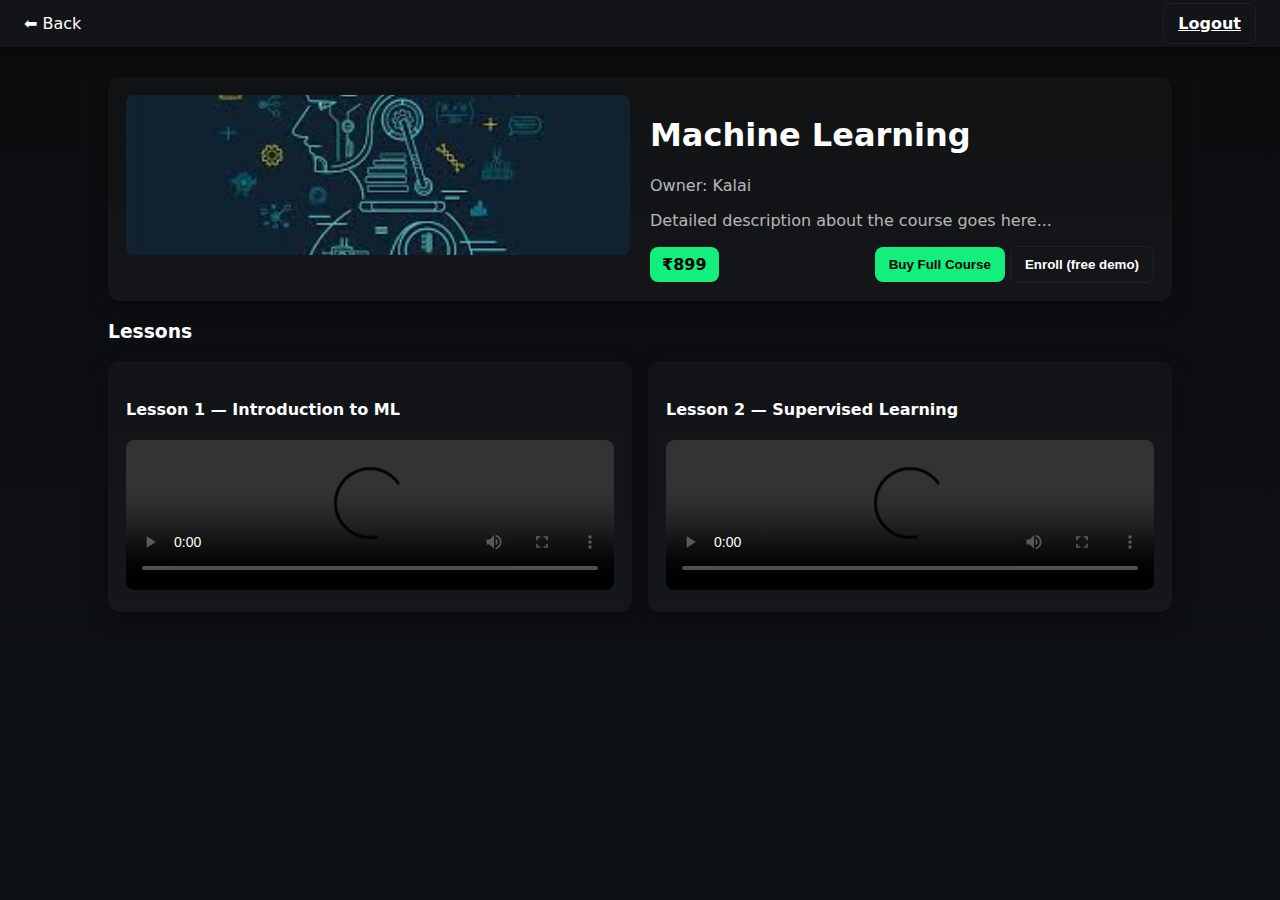
<file: lms/course.html>
<!doctype html>
<html lang="en">
<head>
  <meta charset="utf-8" />
  <meta name="viewport" content="width=device-width,initial-scale=1" />
  <title>Course | LMS</title>
  <link rel="stylesheet" href="style.css" />
</head>
<body>
  <header class="nav">
    <div class="nav-left">
      <a href="home.html" class="brand small">⬅ Back</a>
    </div>
    <div class="nav-right">
      <a href="login.html" class="btn ghost">Logout</a>
    </div>
  </header>

  <main class="container">
    <div class="course-detail card">
      <img id="courseHero" src="ml.jpg" class="hero" alt="">
      <div class="course-meta">
        <h1 id="courseTitle">Machine Learning</h1>
        <p class="muted">Owner: <span id="courseOwner">Kalai</span></p>
        <p id="courseDescription">Detailed description about the course goes here...</p>
        <div class="row between">
          <div class="price">₹<span id="coursePrice">899</span></div>
          <div>
            <button id="buyBtn" class="btn primary">Buy Full Course</button>
            <button id="enrollBtn" class="btn ghost">Enroll (free demo)</button>
          </div>
        </div>
      </div>
    </div>

    <section class="lessons">
      <h3>Lessons</h3>
      <div class="lesson-list">
        <article class="lesson card">
          <h4>Lesson 1 — Introduction to ML</h4>
          <video controls width="100%" src="https://samplelib.com/lib/preview/mp4/sample-5s.mp4"></video>
        </article>

        <article class="lesson card">
          <h4>Lesson 2 — Supervised Learning</h4>
          <video controls width="100%" src="https://samplelib.com/lib/preview/mp4/sample-10s.mp4"></video>
        </article>
      </div>
    </section>
  </main>

  <script src="script.js"></script>
</body>
</html>
</file>
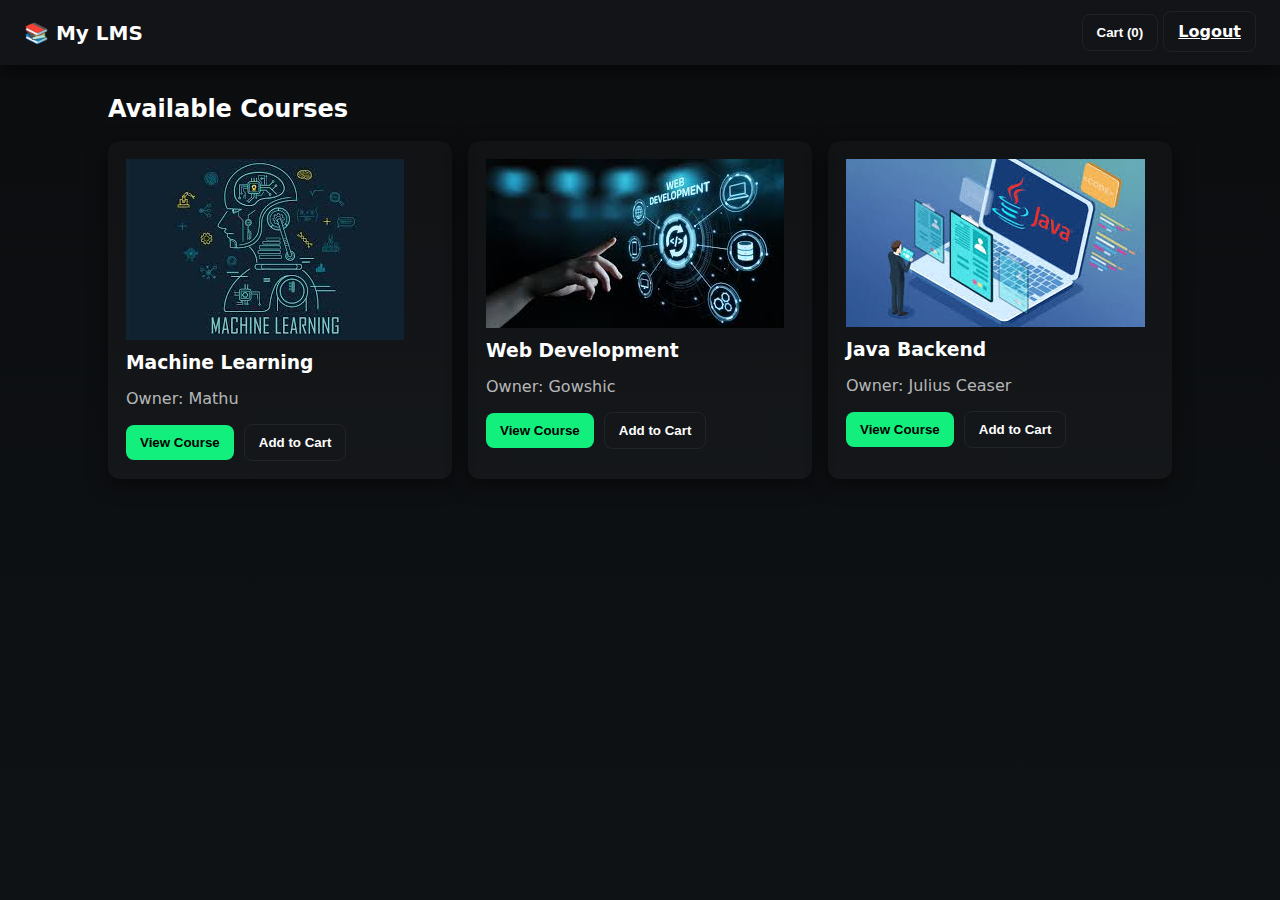
<file: lms/home.html>
<!doctype html>
<html lang="en">
<head>
  <meta charset="utf-8" />
  <meta name="viewport" content="width=device-width,initial-scale=1" />
  <title>Home | LMS</title>
  <link rel="stylesheet" href="style.css" />
</head>
<body>

  <header class="nav">
    <div class="nav-left">
      <h1 class="brand">📚 My LMS</h1>
    </div>
    <div class="nav-right">
      <button id="cartBtn" class="btn ghost">Cart (<span id="cartCount">0</span>)</button>
      <a href="login.html" class="btn ghost">Logout</a>
    </div>
  </header>

  <main class="container">
    <h2 class="page-title">Available Courses</h2>

    <section class="course-grid" id="courseGrid">
      <!-- cards injected by JS -->
    </section>
  </main>

  <!-- Course detail modal -->
  <div id="courseModal" class="modal hidden" aria-hidden="true">
    <div class="modal-content card">
      <button class="modal-close" id="modalClose">&times;</button>
      <img id="ml.jpg" alt="" class="modal-img">
      <h3 id="modalTitle"></h3>
      <p class="muted" id="modalOwner"></p>
      <p id="modalDesc"></p>
      <div class="row between">
        <strong id="modalPrice"></strong>
        <div>
          <button id="modalBuy" class="btn primary">Buy</button>
          <button id="modalAdd" class="btn ghost">Add to cart</button>
        </div>
      </div>
    </div>
  </div>

  <script src="script.js"></script>
</body>
</html>
</file>
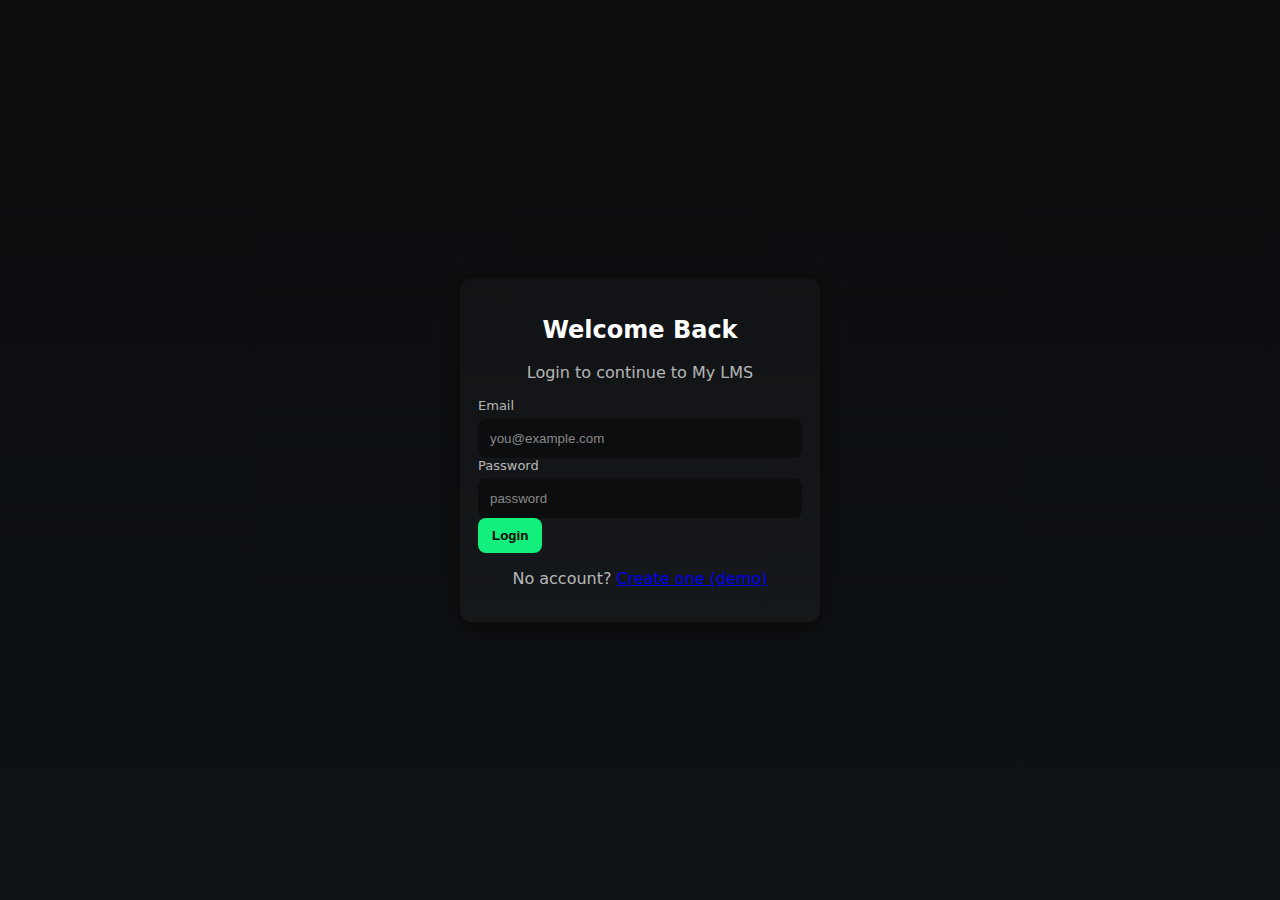
<file: lms/login.html>
<!doctype html>
<html lang="en">
<head>
  <meta charset="utf-8" />
  <meta name="viewport" content="width=device-width,initial-scale=1" />
  <title>Login | LMS</title>
  <link rel="stylesheet" href="style.css" />
</head>
<body class="page-center">

  <main class="card auth-card">
    <h2>Welcome Back</h2>
    <p class="muted">Login to continue to My LMS</p>

    <form id="loginForm" class="form">
      <label>
        <span class="label-text">Email</span>
        <input id="email" type="email" placeholder="you@example.com" required>
      </label>

      <label>
        <span class="label-text">Password</span>
        <input id="password" type="password" placeholder="password" required>
      </label>

      <button type="submit" class="btn primary">Login</button>
    </form>

    <p class="muted small">No account? <a href="#" id="fakeSignup">Create one (demo)</a></p>
  </main>

  <script src="script.js"></script>
</body>
</html>
</file>
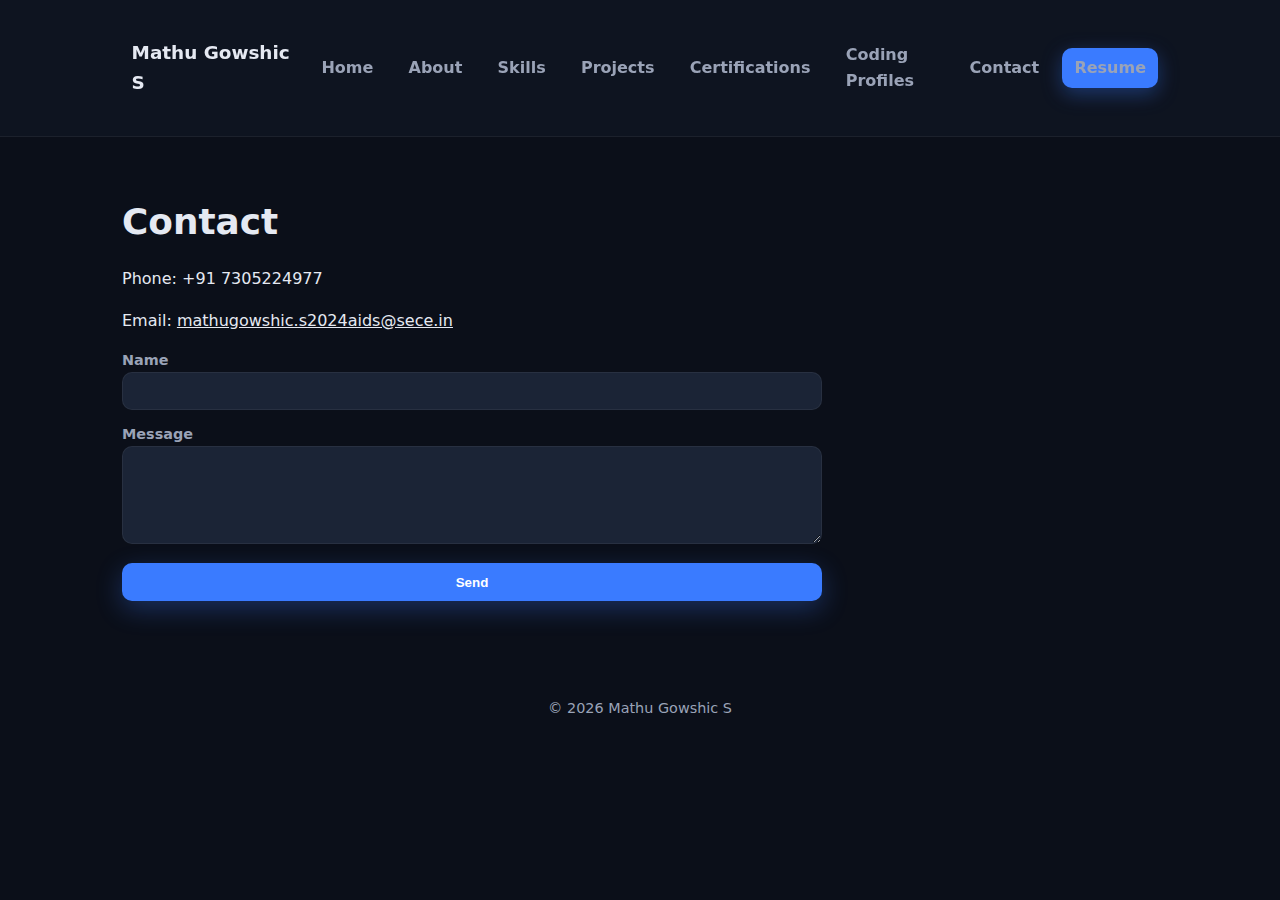
<file: Portfolio/contact.html>
<!doctype html>
<html lang="en">
<head>
  <meta charset="utf-8" />
  <meta name="viewport" content="width=device-width,initial-scale=1" />
  <title>Contact — Mathu Gowshic S</title>
  <link rel="stylesheet" href="./styles.css" />
</head>
<body>
  <header class="site-header">
    <div class="container header-inner">
      <a class="logo" href="index.html">Mathu Gowshic S</a>
      <nav class="nav">
        <a href="index.html">Home</a>
        <a href="about.html">About</a>
        <a href="skills.html">Skills</a>
        <a href="projects.html">Projects</a>
        <a href="certifications.html">Certifications</a>
        <a href="coding-profiles.html">Coding Profiles</a>
        <a href="contact.html">Contact</a>
        <a class="resume-btn" href="resume.pdf" target="_blank" rel="noopener">Resume</a>
      </nav>
      <button class="nav-toggle" aria-label="menu">☰</button>
    </div>
  </header>

  <main class="container">
    <h1>Contact</h1>
    <p>Phone: +91 7305224977</p>
    <p>Email: <a href="mailto:mathugowshic.s2024aids@sece.in">mathugowshic.s2024aids@sece.in</a></p>

    <form class="contact-form" action="mailto:mathugowshic.s2024aids@sece.in" method="post" enctype="text/plain">
      <label>
        Name
        <input type="text" name="name" required>
      </label>
      <label>
        Message
        <textarea name="message" rows="5" required></textarea>
      </label>
      <button type="submit">Send</button>
    </form>
  </main>

  <footer class="site-footer"><div class="container">© <span id="year7"></span> Mathu Gowshic S</div></footer>

  <script>document.getElementById('year7').textContent = new Date().getFullYear(); document.querySelector('.nav-toggle').addEventListener('click', ()=> document.querySelector('.nav').classList.toggle('open'))</script>
</body>
</html>
</file>
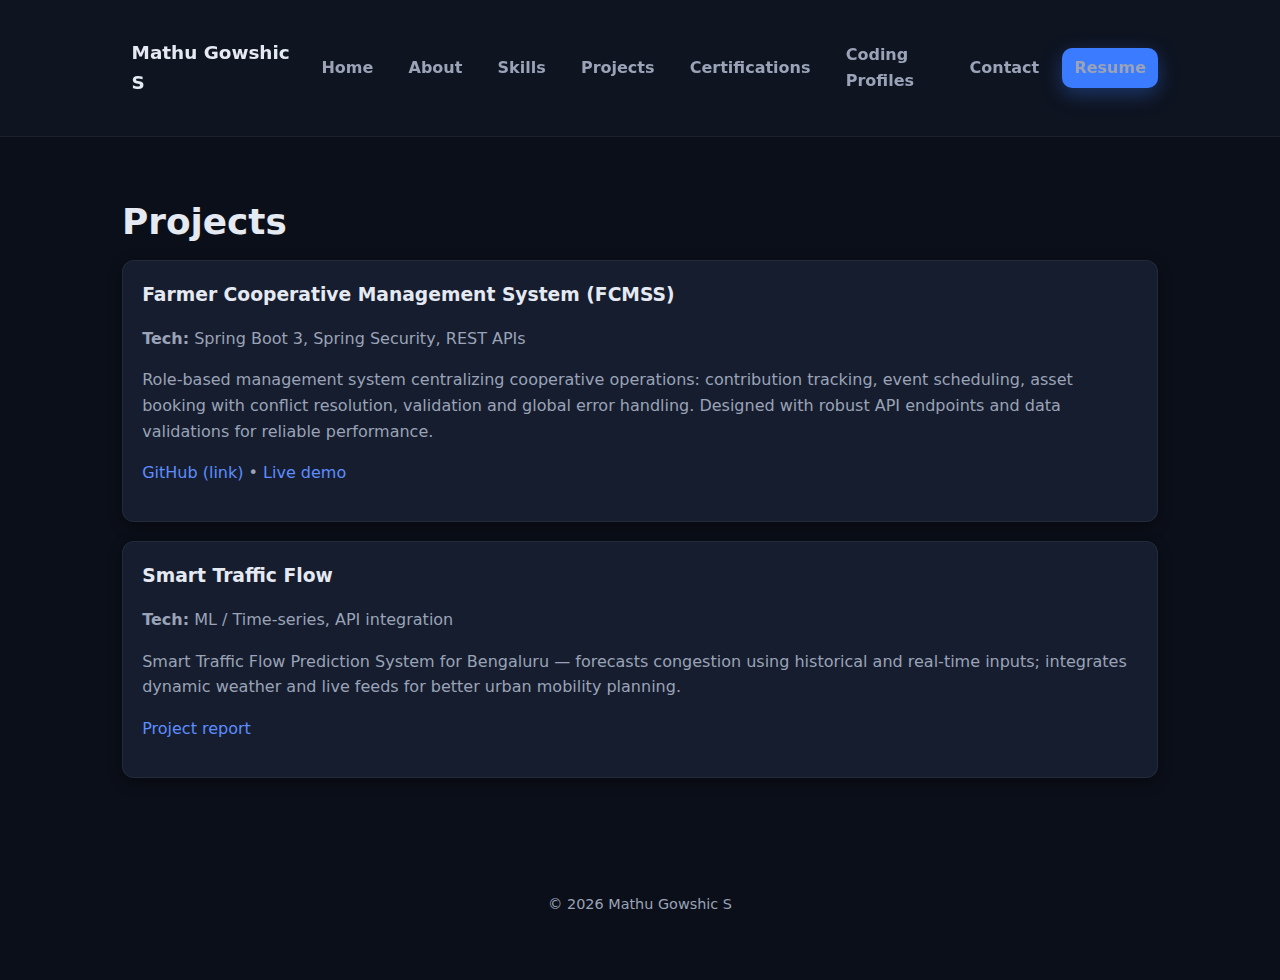
<file: Portfolio/projects.html>
<!doctype html>
<html lang="en">
<head>
  <meta charset="utf-8" />
  <meta name="viewport" content="width=device-width,initial-scale=1" />
  <title>Projects — Mathu Gowshic S</title>
  <link rel="stylesheet" href="./styles.css" />
</head>
<body>
  <header class="site-header">
    <div class="container header-inner">
      <a class="logo" href="index.html">Mathu Gowshic S</a>
      <nav class="nav">
        <a href="index.html">Home</a>
        <a href="about.html">About</a>
        <a href="skills.html">Skills</a>
        <a href="projects.html">Projects</a>
        <a href="certifications.html">Certifications</a>
        <a href="coding-profiles.html">Coding Profiles</a>
        <a href="contact.html">Contact</a>
        <a class="resume-btn" href="resume.pdf" target="_blank" rel="noopener">Resume</a>
      </nav>
      <button class="nav-toggle" aria-label="menu">☰</button>
    </div>
  </header>

  <main class="container">
    <h1>Projects</h1>

    <article class="project-card">
      <h3>Farmer Cooperative Management System (FCMSS)</h3>
      <p><strong>Tech:</strong> Spring Boot 3, Spring Security, REST APIs</p>
      <p>Role-based management system centralizing cooperative operations: contribution tracking, event scheduling, asset booking with conflict resolution, validation and global error handling. Designed with robust API endpoints and data validations for reliable performance.</p>
      <p><a href="#" target="_blank" rel="noopener">GitHub (link)</a> • <a href="#">Live demo</a></p>
    </article>

    <article class="project-card">
      <h3>Smart Traffic Flow</h3>
      <p><strong>Tech:</strong> ML / Time-series, API integration</p>
      <p>Smart Traffic Flow Prediction System for Bengaluru — forecasts congestion using historical and real-time inputs; integrates dynamic weather and live feeds for better urban mobility planning.</p>
      <p><a href="#" target="_blank" rel="noopener">Project report</a></p>
    </article>
  </main>

  <footer class="site-footer"><div class="container">© <span id="year4"></span> Mathu Gowshic S</div></footer>

  <script>document.getElementById('year4').textContent = new Date().getFullYear(); document.querySelector('.nav-toggle').addEventListener('click', ()=> document.querySelector('.nav').classList.toggle('open'))</script>
</body>
</html>
</file>
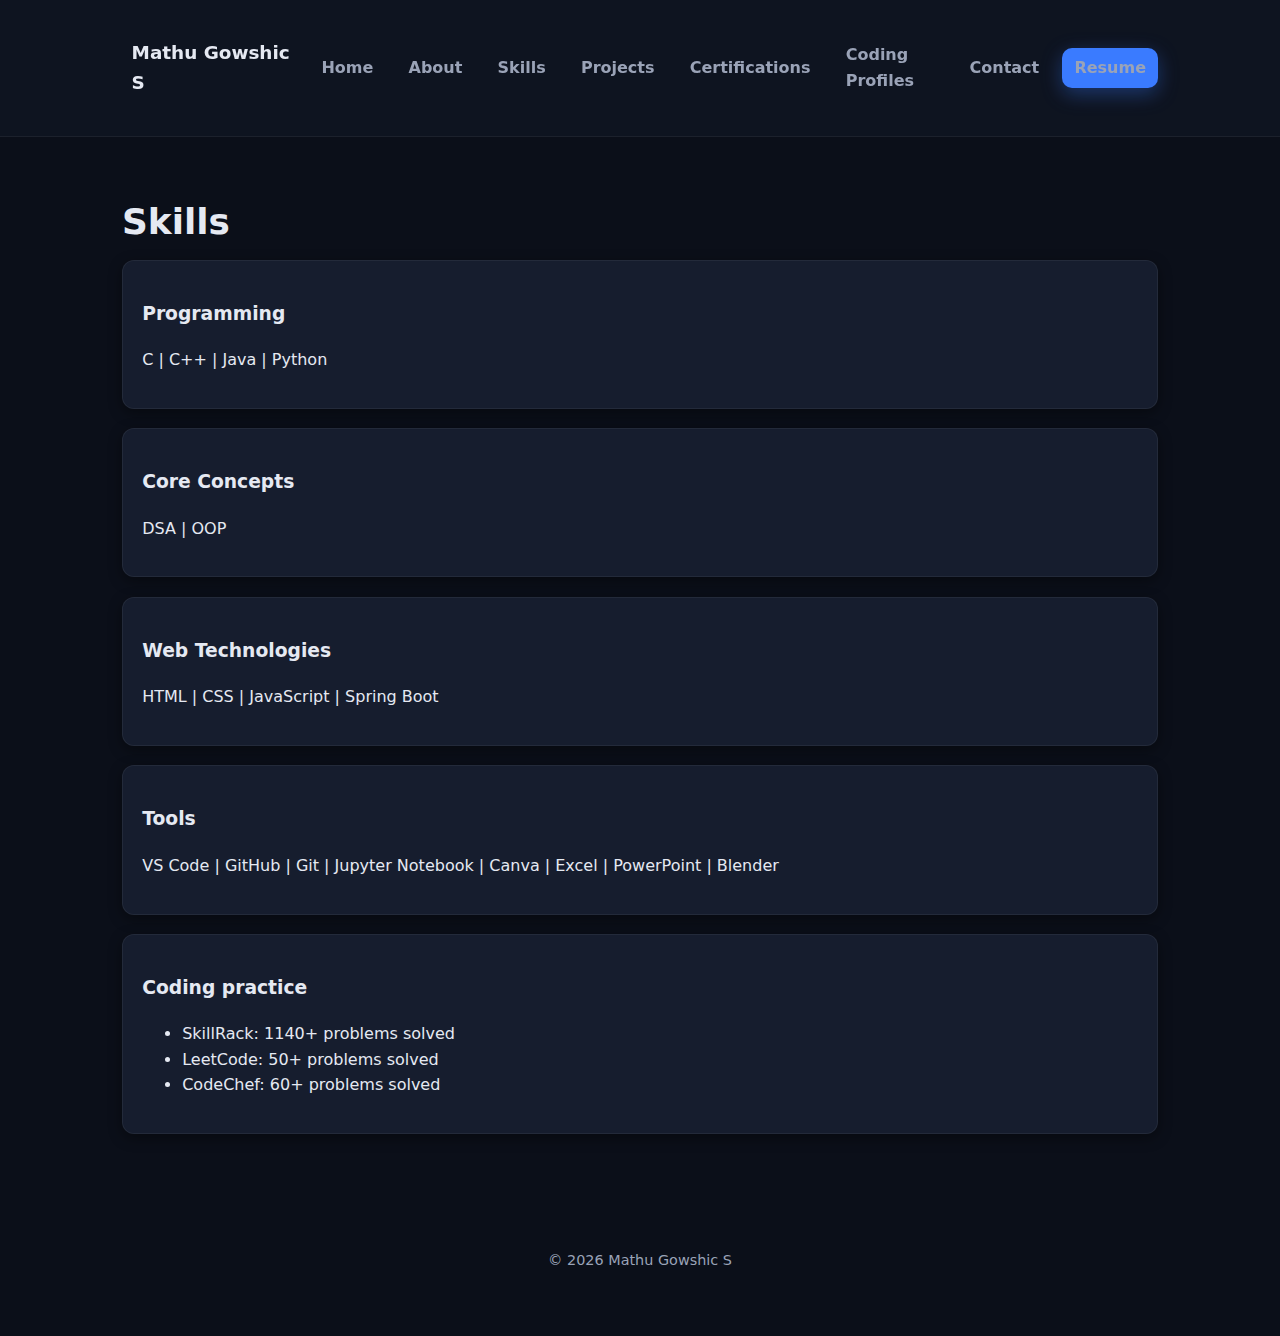
<file: Portfolio/skills.html>
<!doctype html>
<html lang="en">
<head>
  <meta charset="utf-8" />
  <meta name="viewport" content="width=device-width,initial-scale=1" />
  <title>Skills — Mathu Gowshic S</title>
  <link rel="stylesheet" href="./styles.css" />
</head>
<body>
  <!-- header/nav same as others -->
  <header class="site-header">
    <div class="container header-inner">
      <a class="logo" href="index.html">Mathu Gowshic S</a>
      <nav class="nav">
        <a href="index.html">Home</a>
        <a href="about.html">About</a>
        <a href="skills.html">Skills</a>
        <a href="projects.html">Projects</a>
        <a href="certifications.html">Certifications</a>
        <a href="coding-profiles.html">Coding Profiles</a>
        <a href="contact.html">Contact</a>
        <a class="resume-btn" href="resume.pdf" target="_blank" rel="noopener">Resume</a>
      </nav>
      <button class="nav-toggle" aria-label="menu">☰</button>
    </div>
  </header>

  <main class="container">
    <h1>Skills</h1>

    <section class="skill-section">
      <h3>Programming</h3>
      <p>C | C++ | Java | Python</p>
    </section>

    <section class="skill-section">
      <h3>Core Concepts</h3>
      <p>DSA | OOP</p>
    </section>

    <section class="skill-section">
      <h3>Web Technologies</h3>
      <p>HTML | CSS | JavaScript | Spring Boot</p>
    </section>

    <section class="skill-section">
      <h3>Tools</h3>
      <p>VS Code | GitHub | Git | Jupyter Notebook | Canva | Excel | PowerPoint | Blender</p>
    </section>

    <section class="skill-stats">
      <h3>Coding practice</h3>
      <ul>
        <li>SkillRack: 1140+ problems solved</li>
        <li>LeetCode: 50+ problems solved</li>
        <li>CodeChef: 60+ problems solved</li>
      </ul>
    </section>
  </main>

  <footer class="site-footer"><div class="container">© <span id="year3"></span> Mathu Gowshic S</div></footer>

  <script>document.getElementById('year3').textContent = new Date().getFullYear(); document.querySelector('.nav-toggle').addEventListener('click', ()=> document.querySelector('.nav').classList.toggle('open'))</script>
</body>
</html>
</file>
<file: lms/style.css>
:root{
  --bg:#0f1215;
  --card:#121417;
  --accent:#12ef7d;
  --muted:rgba(255,255,255,0.7);
  --glass: rgba(255,255,255,0.03);
  --radius:12px;
  --gap:16px;
  font-family: Inter, system-ui, Arial, Helvetica, sans-serif;
}

*{box-sizing:border-box}
html,body{height:100%}
body{
  margin:0;
  background:linear-gradient(180deg,#0b0d0f,var(--bg));
  color:#fff;
  -webkit-font-smoothing:antialiased;
}

.container{max-width:1100px;margin:30px auto;padding:0 18px}

/* NAV */
.nav{
  display:flex;justify-content:space-between;align-items:center;
  padding:14px 24px;background:var(--card);
  box-shadow:0 4px 18px rgba(0,0,0,0.6);
}
.brand{margin:0;font-size:20px}
.brand.small{font-size:16px;text-decoration:none;color:inherit}

/* Cards / forms */
.card{
  background:linear-gradient(180deg,rgba(255,255,255,0.02),var(--glass));
  padding:18px;border-radius:var(--radius);
  box-shadow:0 6px 20px rgba(0,0,0,0.5);
}

/* center page (login) */
.page-center{display:flex;align-items:center;justify-content:center;height:100vh;padding:20px}
.auth-card{width:360px;text-align:center}
.form{margin-top:14px;text-align:left}
.label-text{display:block;font-size:13px;color:var(--muted);margin-bottom:6px}
input{width:100%;padding:12px;border-radius:8px;border:none;background:#0b0d0f;color:#fff}
input::placeholder{color:#888}
.muted{color:var(--muted)}

/* buttons */
.btn{padding:10px 14px;border-radius:8px;border:none;cursor:pointer;font-weight:600}
.btn.primary{background:var(--accent);color:#000}
.btn.ghost{background:transparent;border:1px solid rgba(255,255,255,0.06);color:#fff}

/* course grid */
.page-title{margin:18px 0}
.course-grid{display:grid;grid-template-columns:repeat(auto-fit,minmax(240px,1fr));gap:var(--gap)}
.card .hero{width:100%;height:160px;object-fit:cover;border-radius:8px;margin-bottom:12px}
.card h3{margin:8px 0}
.card p{color:var(--muted)}

.row{display:flex;gap:10px;align-items:center}
.row.between{justify-content:space-between}

/* modal */
.modal{position:fixed;inset:0;display:grid;place-items:center;background:rgba(0,0,0,0.6);z-index:40}
.modal.hidden{display:none}
.modal-content{width:min(720px,95%);position:relative}
.modal-close{position:absolute;right:12px;top:8px;background:transparent;border:none;font-size:28px;color:#fff;cursor:pointer}
.modal-img{width:100%;height:200px;object-fit:cover;border-radius:8px;margin-bottom:10px}

/* course detail */
.course-detail{display:grid;grid-template-columns:1fr 1fr;gap:20px}
.hero{height:260px;object-fit:cover;border-radius:8px}
.course-meta .price{background:var(--accent);color:#000;padding:8px 12px;border-radius:8px;font-weight:700}

/* lessons */
.lessons{margin-top:20px}
.lesson-list{display:grid;grid-template-columns:repeat(auto-fit,minmax(280px,1fr));gap:16px}
.lesson video{border-radius:8px;background:#000}

/* responsive */
@media (max-width:800px){
  .course-detail{grid-template-columns:1fr}
  .hero{height:180px}
}
</file>
<file: Portfolio/styles.css>
/* MODERN DARK THEME FOR PORTFOLIO */
/* Save as styles.css (overwrite) */

:root{
  --max-w:1100px;

  /* colors */
  --bg: #0b0f19;               /* main background */
  --bg-2: #111725;             /* secondary background */
  --card: #161d2e;             /* card surface */
  --card-2: #1b2436;           /* elevated card */
  --text: #e5e9f2;             /* primary text */
  --muted: #9aa3b7;            /* secondary text */
  --accent: #3a7bff;           /* main blue accent */
  --accent-2: #5d8dff;         /* lighter accent */
  --border: rgba(255,255,255,0.06);

  /* extras */
  --radius: 12px;
  --shadow-sm: 0 4px 14px rgba(0,0,0,0.4);
  --shadow-md: 0 10px 30px rgba(0,0,0,0.55);
}

*{box-sizing:border-box;color:inherit}
html,body{margin:0;padding:0;font-family:Inter,system-ui,-apple-system,'Segoe UI',Roboto,Arial;height:100%}

body{
  background: var(--bg);
  color: var(--text);
  line-height:1.6;
  -webkit-font-smoothing: antialiased;
}

/* container */
.container{
  max-width:var(--max-w);
  margin:0 auto;
  padding:clamp(1.2rem,2.5vw,2.4rem);
}

/* HEADER */
.site-header{
  position:sticky;
  top:0;
  z-index:50;
  background: rgba(17,23,37,0.6);
  backdrop-filter: blur(10px);
  border-bottom:1px solid var(--border);
}
.header-inner{
  display:flex;
  align-items:center;
  justify-content:space-between;
}

/* LOGO */
.logo{
  text-decoration:none;
  font-weight:700;
  font-size:1.15rem;
  padding:.4rem .6rem;
  color:var(--text);
}

/* NAV */
.nav{
  display:flex;
  align-items:center;
  gap:.7rem;
}
.nav a{
  text-decoration:none;
  font-weight:600;
  padding:.45rem .75rem;
  border-radius:10px;
  color:var(--muted);
  transition:all .2s ease;
}
.nav a:hover{
  color:var(--accent-2);
  background:rgba(90,130,255,0.1);
}
.nav a.active{
  color:#fff;
  background:rgba(90,130,255,0.18);
  box-shadow: var(--shadow-sm);
}

/* Resume button */
.resume-btn{
  background:var(--accent);
  padding:.5rem .85rem;
  font-weight:700;
  color:#fff;
  text-decoration:none;
  border-radius:10px;
  box-shadow:0 6px 20px rgba(58,123,255,0.35);
}

/* Mobile nav toggle */
.nav-toggle{
  display:none;
  background:transparent;
  border:0;
  font-size:1.4rem;
  color:var(--text);
}

/* HERO SECTION */
.hero{
  display:flex;
  gap:2rem;
  align-items:center;
  padding:3rem 0;
}
.hero-left{flex:1}
.hero-right{
  width:220px;
  display:flex;
  justify-content:flex-end;
  align-items:center;
}

/* Avatar */
.avatar{
  width:180px;
  height:180px;
  object-fit:cover;
  border-radius:18px;
  border:4px solid rgba(255,255,255,0.07);
  box-shadow: var(--shadow-md);
}

/* Hero text */
h1{
  font-size:clamp(1.7rem,2.8vw,2.7rem);
  margin-bottom:.6rem;
}
.lead{color:var(--muted);margin-bottom:1rem;font-weight:400}

.contact-inline{
  list-style:none;
  padding:0;
  margin:1rem 0;
  display:flex;
  gap:1rem;
  flex-wrap:wrap;
  color:var(--muted);
}
.contact-inline a{
  color:var(--accent-2);
  text-decoration:none;
}
.contact-inline a:hover{text-decoration:underline}

/* Buttons */
.cta{
  display:inline-block;
  padding:.65rem 1rem;
  border-radius:10px;
  text-decoration:none;
  font-weight:700;
  background:var(--accent);
  color:white;
  box-shadow:0 8px 22px rgba(58,123,255,0.28);
}
.cta.ghost{
  background:transparent;
  border:1px solid var(--border);
  color:var(--text);
  box-shadow:none;
}

/* Quick Summary */
.quick-summary{
  margin:2.4rem 0;
}
.quick-summary p{
  max-width:860px;
  color:var(--muted);
  border-left:4px solid rgba(90,130,255,0.2);
  padding-left:1rem;
}

/* CARDS & SECTIONS */
.skill-section,
.skill-stats,
.project-card,
.certs-list,
.profiles-list{
  background:var(--card);
  padding:1.2rem;
  border-radius:var(--radius);
  box-shadow:var(--shadow-sm);
  margin-bottom:1.2rem;
  border:1px solid var(--border);
}

/* About */
.about-grid{
  display:grid;
  grid-template-columns:220px 1fr;
  gap:1.25rem;
}
.avatar-lg{
  width:220px;
  height:220px;
  border-radius:18px;
  object-fit:cover;
  box-shadow:var(--shadow-md);
  border:4px solid rgba(255,255,255,0.07);
}

/* Project card */
.project-card h3{margin:0 0 .4rem}
.project-card p{color:var(--muted)}
.project-card a{
  color:var(--accent-2);
  text-decoration:none;
}
.project-card a:hover{text-decoration:underline}

/* Lists */
.certs-list li,
.profiles-list li{
  margin:.45rem 0;
  color:var(--muted);
}

/* Contact form */
.contact-form{
  display:grid;
  gap:.8rem;
  max-width:700px;
}
.contact-form label{
  font-size:.9rem;
  font-weight:600;
  color:var(--muted);
}
.contact-form input,
.contact-form textarea{
  width:100%;
  padding:.65rem;
  background:var(--card-2);
  color:var(--text);
  border:1px solid var(--border);
  border-radius:10px;
  outline:none;
}
.contact-form button{
  padding:.7rem 1.1rem;
  border-radius:10px;
  border:0;
  font-weight:700;
  background:var(--accent);
  color:white;
  cursor:pointer;
  box-shadow:0 8px 26px rgba(58,123,255,0.3);
}

/* Footer */
.site-footer{
  padding:2rem 0;
  text-align:center;
  color:var(--muted);
  font-size:.9rem;
}

/* Responsive */
@media (max-width:900px){
  .hero{flex-direction:column-reverse;text-align:center}
  .hero-right{justify-content:center;width:100%}
  .about-grid{grid-template-columns:1fr}

  .nav{
    display:none;
    flex-direction:column;
    padding:1rem;
    background:rgba(20,26,40,0.92);
    backdrop-filter:blur(8px);
    border-radius:12px;
    position:absolute;
    left:1rem;
    right:1rem;
    top:70px;
  }
  .nav.open{display:flex}

  .nav-toggle{display:block}
}
</file>
